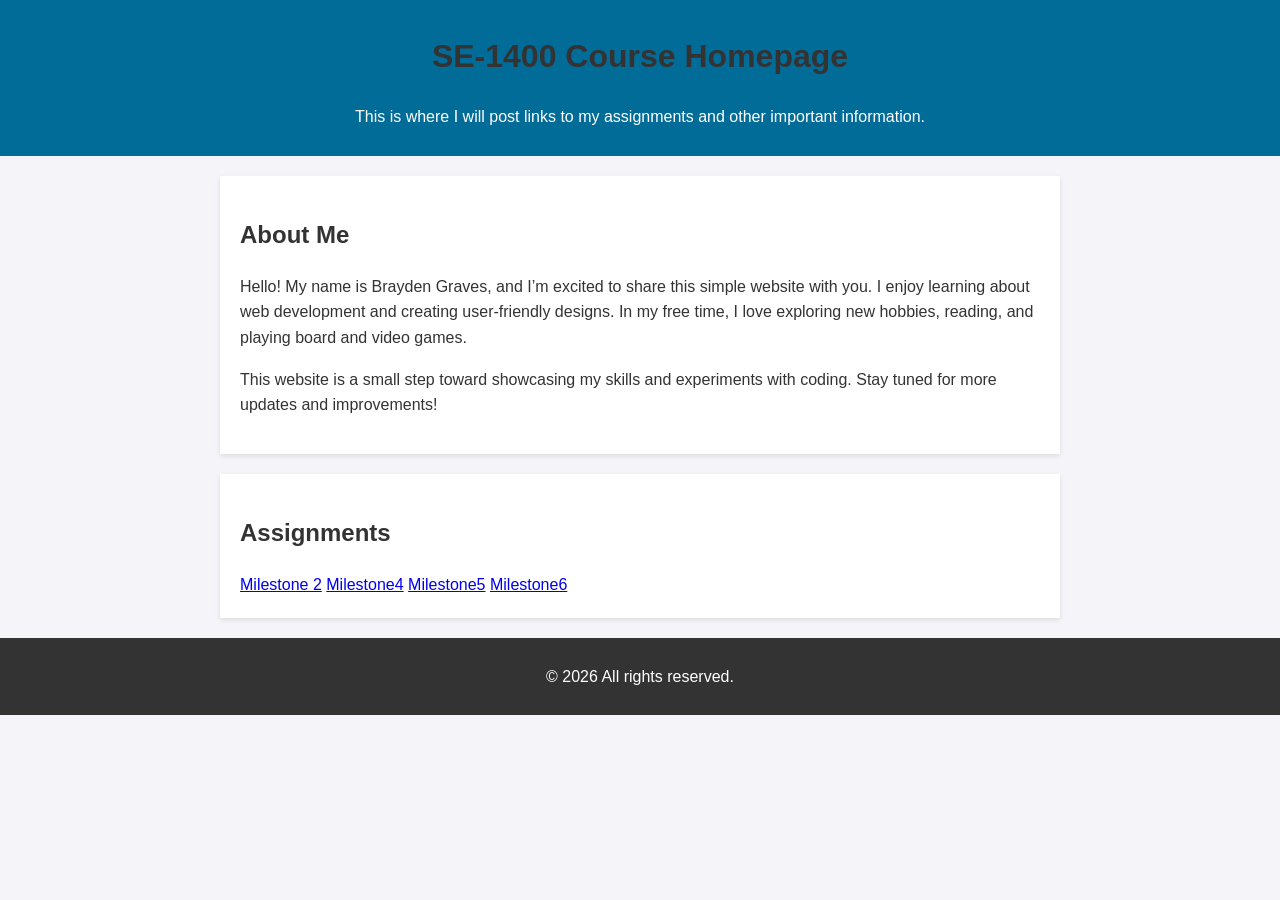
<file: index.html>
<!DOCTYPE html>
<html lang="en">

<head>
    <meta charset="UTF-8">
    <meta name="viewport" content="width=device-width, initial-scale=1.0">
    <meta name="robots" content="noindex, nofollow">
    <title>SE1400 Assignmnet Files</title>
    <style>
        body {
            font-family: Arial, sans-serif;
            line-height: 1.6;
            margin: 0;
            padding: 0;
            background-color: #f4f4f9;
            color: #333;
        }

        header {
            background: #026c99;
            color: white;
            padding: 10px 0;
            text-align: center;
        }

        section {
            max-width: 800px;
            margin: 20px auto;
            padding: 20px;
            background: white;
            box-shadow: 0 2px 5px rgba(0, 0, 0, 0.1);
        }

        h1,
        h2 {
            color: #333;
        }

        ul {
            list-style: none;
            padding: 0;
        }

        ul li {
            margin: 5px 0;
        }

        ul li a {
            color: #026c99;
            text-decoration: none;
            font-weight: bold;
        }

        ul li a:hover {
            text-decoration: underline;
        }

        footer {
            text-align: center;
            padding: 10px;
            margin-top: 20px;
            background: #333;
            color: white;
        }
    </style>
</head>

<body>
    <header>
        <h1>SE-1400 Course Homepage</h1>
        <p>This is where I will post links to my assignments and other important information.</p>
    </header>
    <section>
        <h2>About Me</h2>
        <p>Hello! My name is Brayden Graves, and I’m excited to share this simple website with you. I enjoy learning
            about web development and creating user-friendly designs. In my free time, I love exploring new hobbies,
            reading, and playing board and video games.</p>
        <p>This website is a small step toward showcasing my skills and experiments with coding. Stay tuned for more
            updates and improvements!</p>
    </section>
    <section>
        <h2>Assignments</h2>
        <a href="milestone2/index.html">Milestone 2</a>
        <a href="Milestone4/index.html">Milestone4</a>
        <a href="Milestone5/index.html">Milestone5</a>
        <a href="Milestone6/index.html">Milestone6</a>
    </section>
    <footer>
        <p>&copy; <span id="currentYear"></span> All rights reserved.</p>
    </footer>
    <script>
        document.getElementById('currentYear').textContent = new Date().getFullYear();
    </script>
</body>

</html>
</file>
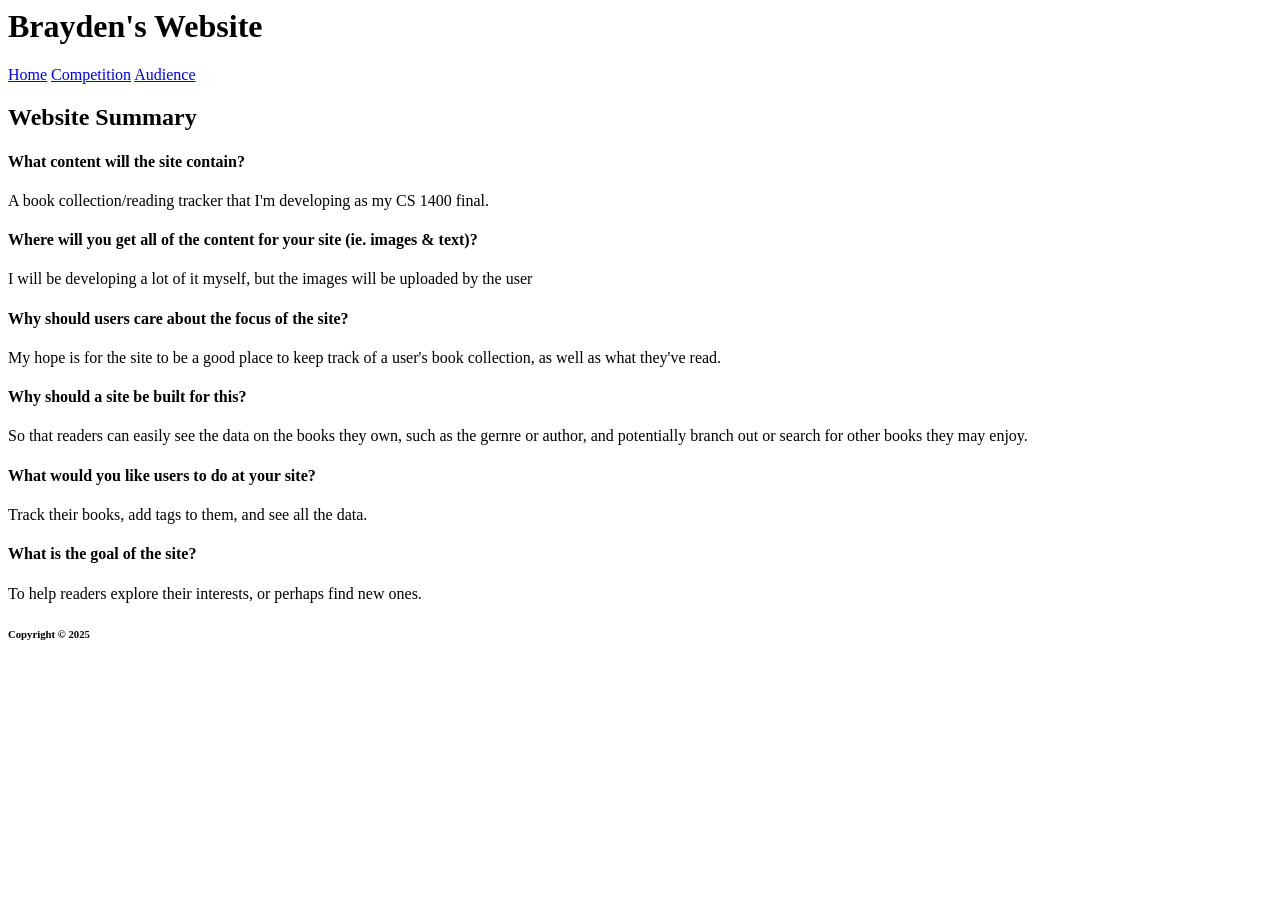
<file: milestone1/index.html>
<html lang="en-US">

<head>
    <title>Brayden's Website</title>
    <meta charset="UTF-8">
    <meta name='robots' content="noindex, nofollow">
</head>

<body>
    <header>
        <h1>Brayden's Website</h1>
    </header>

    <nav>
        <a href='index.html'>Home</a>
        <a href='competition.html'>Competition</a>
        <a href='audience.html'>Audience</a>
    </nav>

    <main>
        <h2>Website Summary</h2>
        <h4>What content will the site contain?</h4>
        <p>A book collection/reading tracker that I'm developing as my CS 1400 final.</p>
        <h4>Where will you get all of the content for your site (ie. images & text)?</h4>
        <p>I will be developing a lot of it myself, but the images will be uploaded by the user</p>
        <h4>Why should users care about the focus of the site?</h4>
        <p>My hope is for the site to be a good place to keep track of a user's book collection, as well as what they've
            read.</p>
        <h4>Why should a site be built for this?</h4>
        <p>So that readers can easily see the data on the books they own, such as the gernre or author, and potentially
            branch out or search for other books they may enjoy.</p>
        <h4>What would you like users to do at your site?</h4>
        <p>Track their books, add tags to them, and see all the data.</p>
        <h4>What is the goal of the site?</h4>
        <p>To help readers explore their interests, or perhaps find new ones.</p>
    </main>

    <footer>
        <h6>Copyright &copy; 2025</h6>
    </footer>
</body>

</html>
</file>
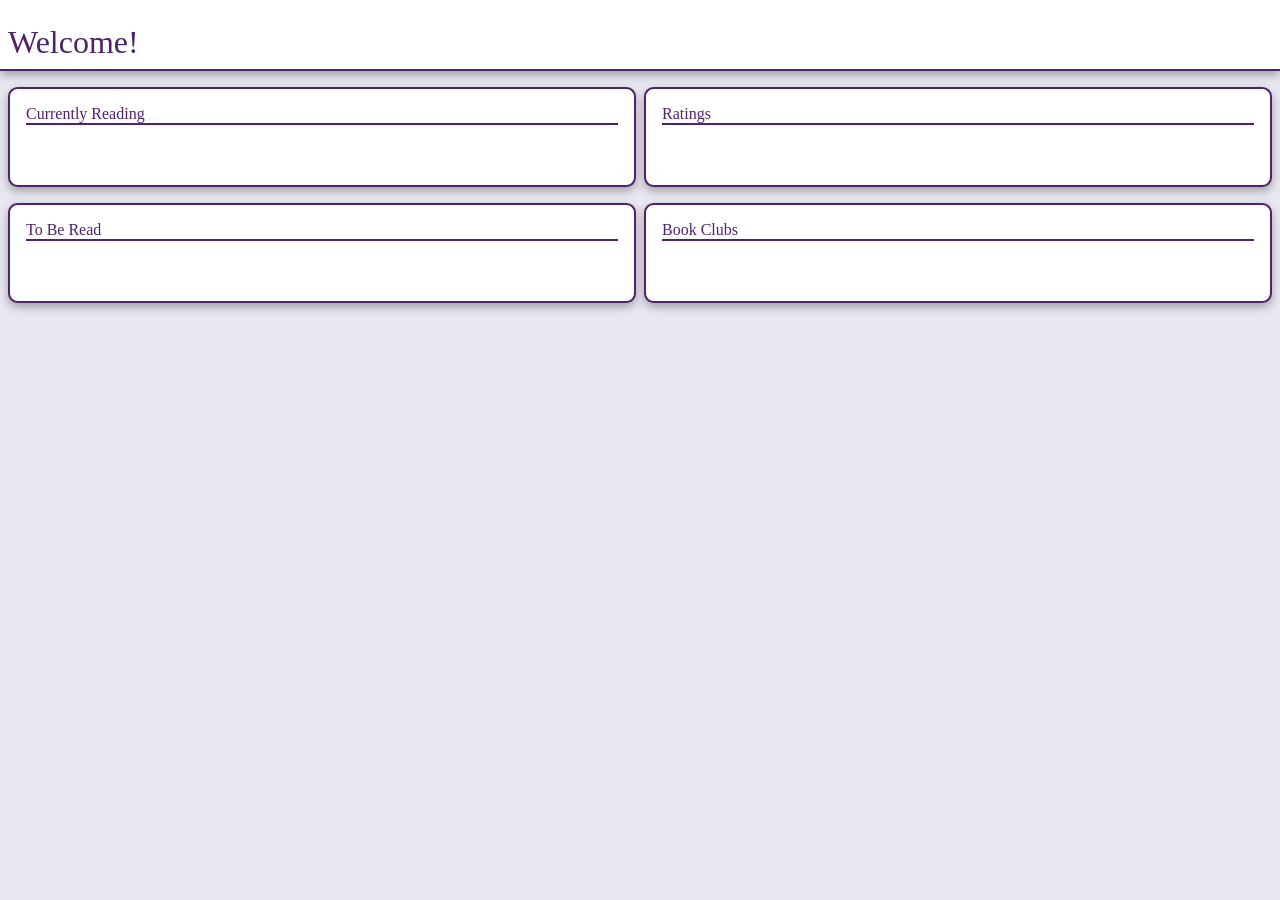
<file: Milestone4/index.html>
<!DOCTYPE HTML>
<html>

<head>
    <link rel='Stylesheet' href="style.css">
</head>
<body>

    
    <header>Welcome!</header>
        
    <div class="shelf left-column">Currently Reading
        <div class="line"></div>
    </div>
    <div class="shelf right-column">Ratings
        <div class="line"></div>
    </div>
    <div class="shelf left-column">To Be Read
        <div class="line"></div>
    </div>
    <div class="shelf right-column">Book Clubs
        <div class="line"></div>
    </div>
        
        

    <footer>

    </footer>

</body>

</html>
</file>
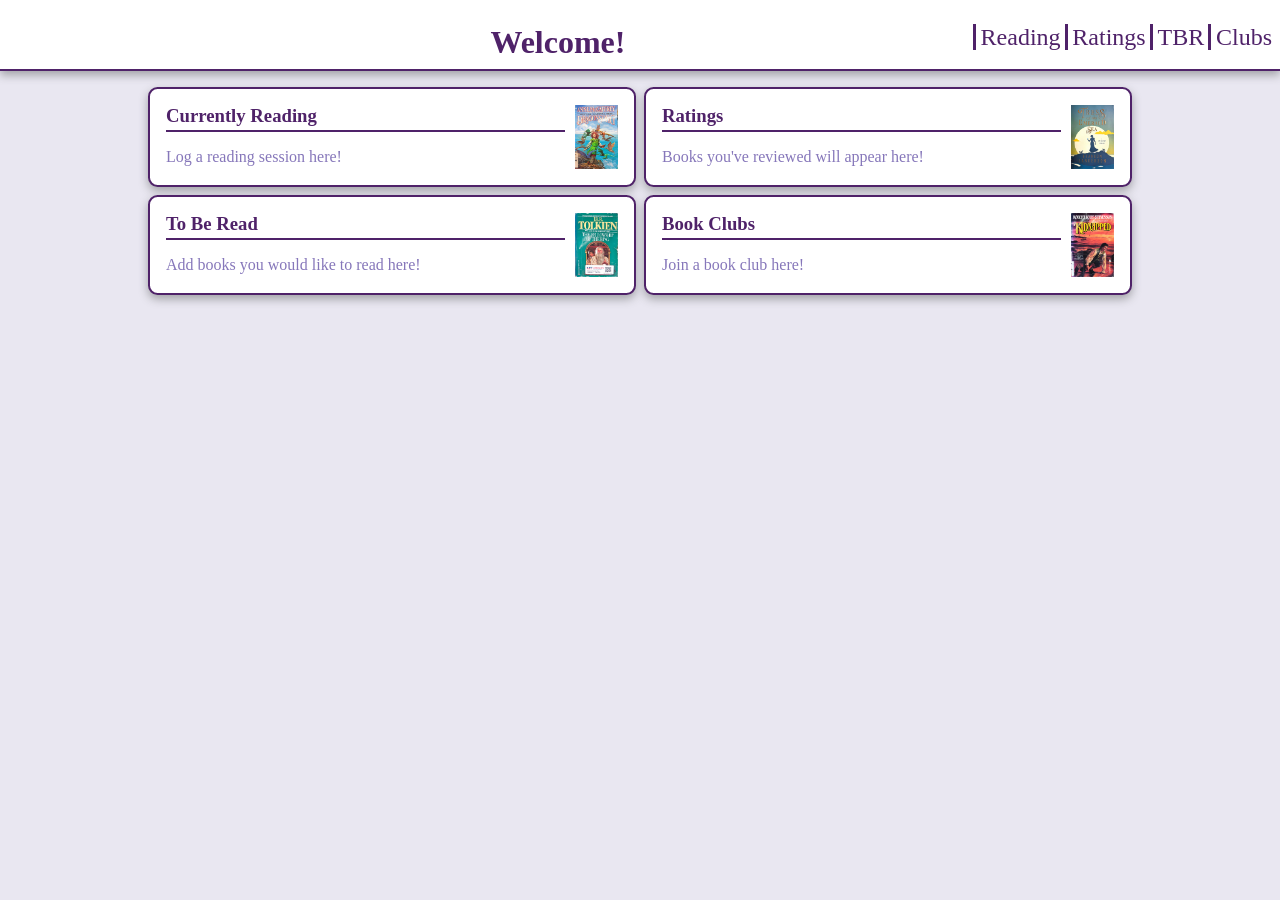
<file: Milestone5/index.html>
<!DOCTYPE HTML>
<html>

<head>
    <link rel='Stylesheet' href="style.css">
</head>

<body>


    <header>
        <h1>Welcome!</h1>
        <nav>
            <a>Reading</a>

            <a>Ratings</a>

            <a>TBR</a>

            <a>Clubs</a>
        </nav>




    </header>
    <article>
        <div class="shelf left-column">
            <div class="span">
                <h3>Currently Reading</h3>
                <div class="line"></div>
                <p>Log a reading session here!</p>
            </div>
            <img src="images/1613.jpg">
        </div>
        <div class="shelf right-column">
            <div class="span">
                <h3>Ratings</h3>
                <div class="line"></div>
                <p>Books you've reviewed will appear here!</p>
            </div>
            <img src="images/1612.jpg">
        </div>
        <div class="shelf left-column">
            <div class="span">
                <h3>To Be Read</h3>
                <div class="line"></div>
                <p>Add books you would like to read here!</p>
            </div>
            <img src="images/1614.jpg">
        </div>
        <div class="shelf right-column">
            <div class="span">
                <h3>Book Clubs</h3>
                <div class="line"></div>
                <p>Join a book club here!</p>
            </div>
            <img src="images/1615.jpg">
        </div>

    </article>

    <footer>

    </footer>

</body>

</html>
</file>
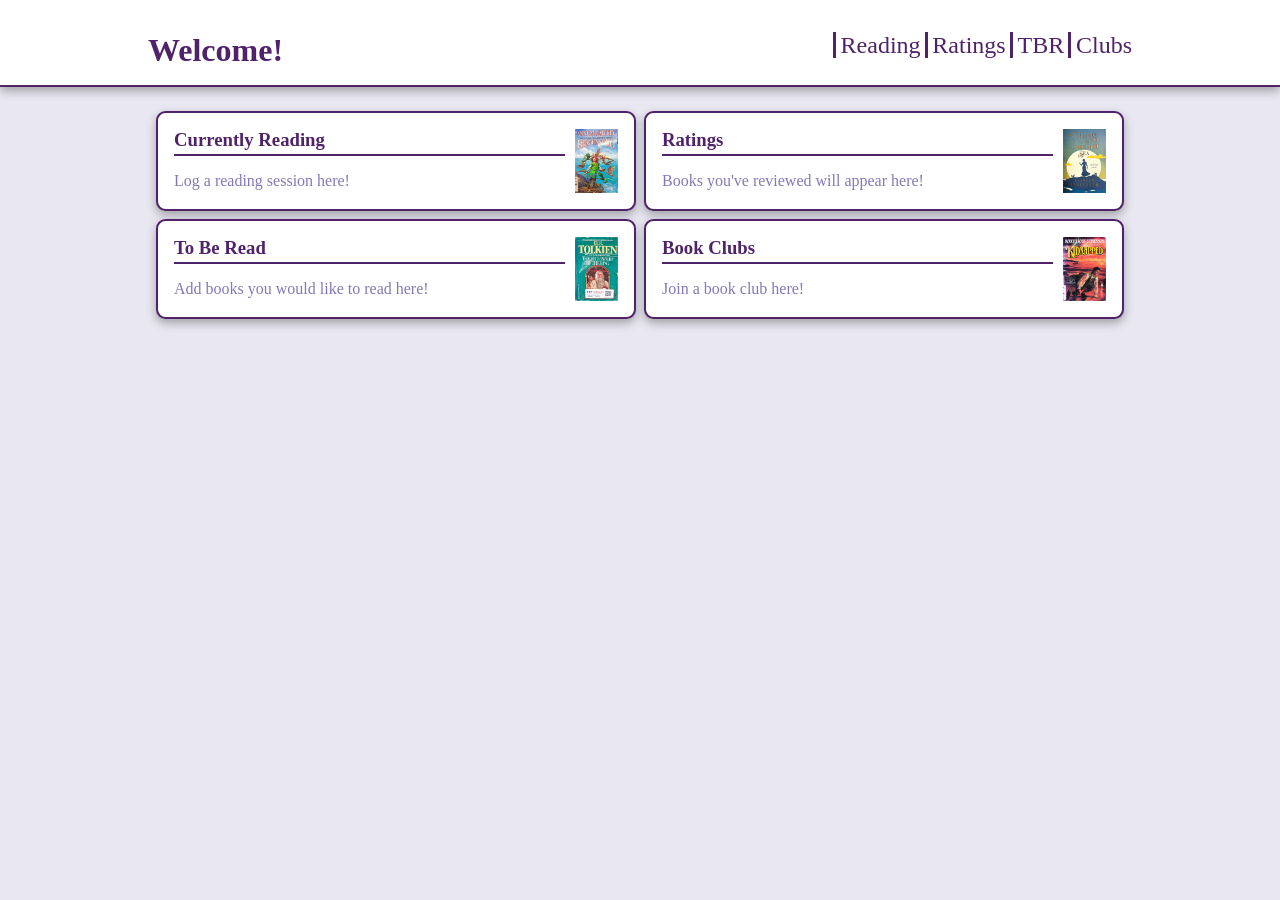
<file: Milestone6/index.html>
<!DOCTYPE HTML>
<html>

<head>
    <link rel='Stylesheet' href="style.css">
    <meta name="viewport" content="width=device-width, initial-scale=1.0">
</head>

<body>


    <header>
        <article>
        <h1>Welcome!</h1>
        <nav>
            <a>Reading</a>

            <a>Ratings</a>

            <a>TBR</a>

            <a>Clubs</a>
        </nav>
        </article>



    </header>
    <article>
        <div class="shelf left-column">
            <div class="span">
                <h3>Currently Reading</h3>
                <div class="line"></div>
                <p>Log a reading session here!</p>
            </div>
            <img src="images/1613.jpg">
        </div>
        <div class="shelf right-column">
            <div class="span">
                <h3>Ratings</h3>
                <div class="line"></div>
                <p>Books you've reviewed will appear here!</p>
            </div>
            <img src="images/1612.jpg">
        </div>
        <div class="shelf left-column">
            <div class="span">
                <h3>To Be Read</h3>
                <div class="line"></div>
                <p>Add books you would like to read here!</p>
            </div>
            <img src="images/1614.jpg">
        </div>
        <div class="shelf right-column">
            <div class="span">
                <h3>Book Clubs</h3>
                <div class="line"></div>
                <p>Join a book club here!</p>
            </div>
            <img src="images/1615.jpg">
        </div>

    </article>

    <footer>

    </footer>

</body>

</html>
</file>
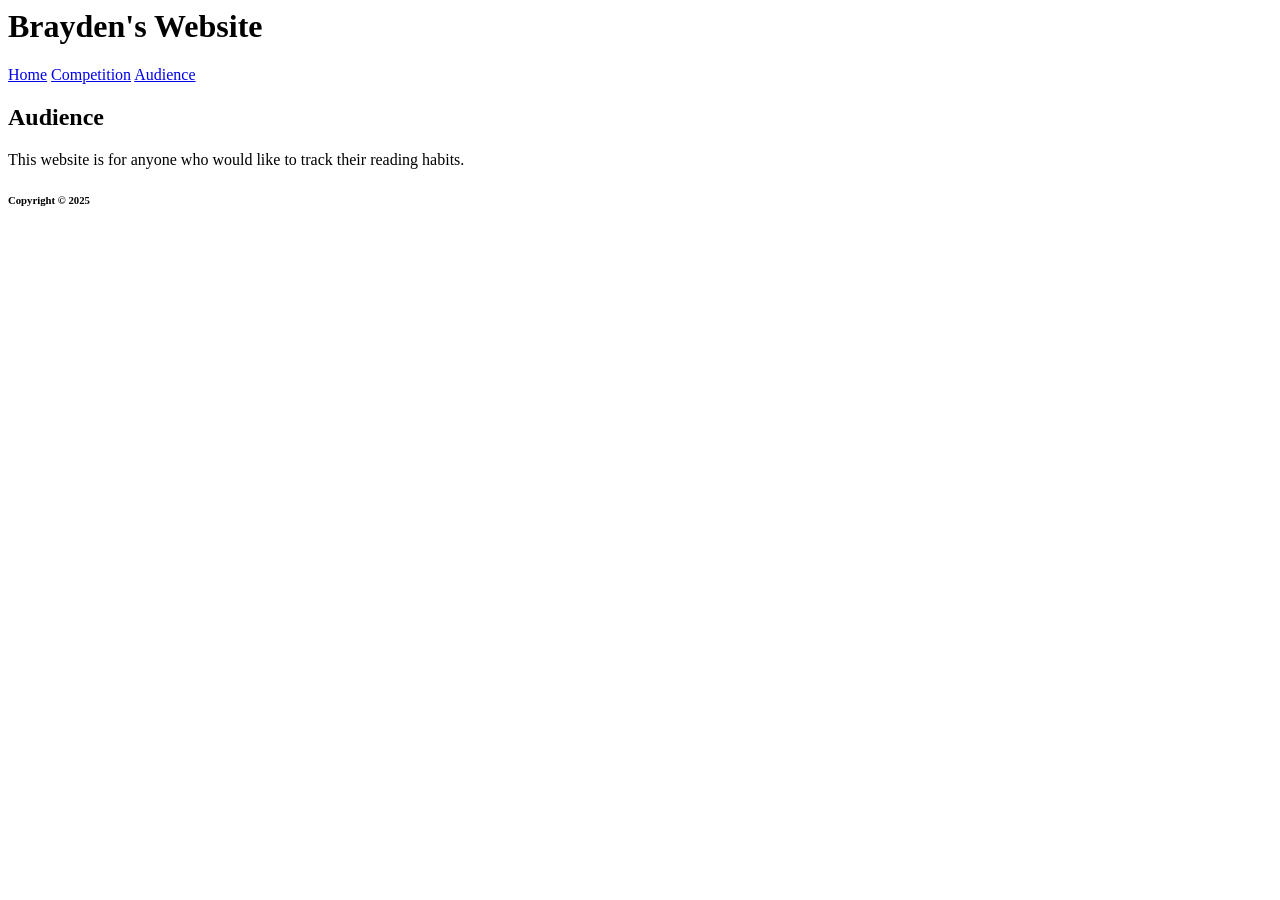
<file: milestone1/audience.html>
<html>
    <head>
        <title>Brayden's Website</title>
        <meta charset="UTF-8">
        <meta name='robots' content="noindex, nofollow">
    </head>
    <body>
        <header>
            <h1>Brayden's Website</h1>
        </header>

        <nav>
            <a href='index.html'>Home</a>
            <a href='competition.html'>Competition</a>
            <a href='audience.html'>Audience</a>
        </nav>

        <main>
            <h2>Audience
            </h2>
            <p>This website is for anyone who would like to track their reading habits.</p>
        </main>

    </body>
    <footer>
        <h6>Copyright &copy; 2025</h6>
    </footer>
</html>
</file>
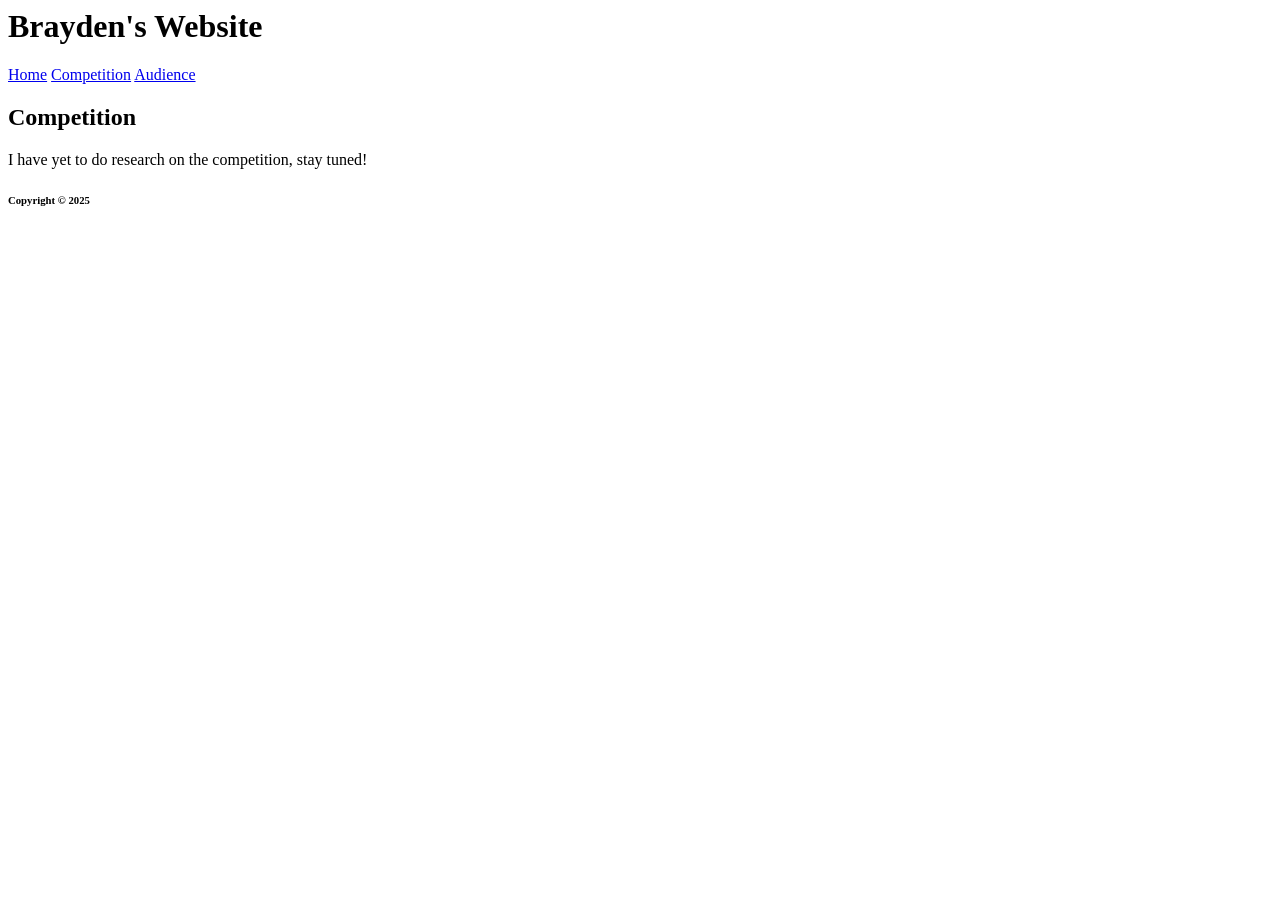
<file: milestone1/competition.html>
<html>
    <head>
        <title>Brayden's Website</title>
        <meta charset="UTF-8">
        <meta name='robots' content="noindex, nofollow">
    </head>
    <body>
        <header>
            <h1>Brayden's Website</h1>
        </header>

        <nav>
            <a href='index.html'>Home</a>
            <a href='competition.html'>Competition</a>
            <a href='audience.html'>Audience</a>
        </nav>

        <main>
            <h2>Competition</h2>
            <p>I have yet to do research on the competition, stay tuned!</p>
        </main>

    </body>
    <footer>
        <h6>Copyright &copy; 2025</h6>
    </footer>
</html>
</file>
<file: Milestone4/style.css>
header {
    grid-column: 1/-1;

    background-color: white;
    border-bottom: solid 2px #4F2269;
    filter: drop-shadow(0 0.3rem 0.3rem #a0a0a5);

    color: #4F2269;
    font-size: 2rem;

    padding: 0.5rem;
    padding-top: 1.5rem;

}

body {
    background-color: #e9e7f1;
    margin: 0;

    display: grid;
    grid-template-columns: 0 1fr 1fr 0;
    gap: 1rem 0.5rem;
}

.shelf {
    background-color: #fff;
    border: #4F2269 solid 2px;
    height: 4rem;
    border-radius: 0.6rem;
    padding: 1rem;
    filter: drop-shadow(0 0.3rem 0.3rem #a0a0a5);

    color: #4F2269;
}

.left-column {
    grid-column: 2;
}

.right-column {
    grid-column: 3;
}

.line{
    background-color: #4F2269;
    width: 100%;
    height: 0.1rem;
}
</file>
<file: Milestone5/style.css>
header {
    grid-column: 1/-1;

    display: grid;
    grid-template-columns: 1fr 1fr;

    background-color: white;
    border-bottom: solid 2px #4F2269;
    filter: drop-shadow(0 0.3rem 0.3rem #a0a0a5);

    color: #4F2269;

    padding: 0.5rem;
    padding-top: 1.5rem;

    & h1 {
        font-size: 2rem;
        grid-column: 2;
        padding: 0;
        margin: 0;
    }

    & nav{
        grid-column: -1;
        margin-bottom: 0;

        & a {
            font-size: 1.5rem;
            margin-bottom: 0;
            padding-left: 0.3rem;
            border-left: #4F2269 solid 3px;
        }
    }
}

body {
    background-color: #e9e7f1;
    margin: 0;

    display: grid;
    grid-template-columns: 1fr minmax(700px, 1000px) 1fr;
    gap: 1rem 0.5rem;
}

article{
    grid-column: 2;

    display: grid;
    grid-template-columns: 0 1fr 1fr 0;
    gap: 0.5rem;

}

.shelf {
    background-color: #fff;
    border: #4F2269 solid 2px;
    height: 4rem;
    border-radius: 0.6rem;
    padding: 1rem;
    filter: drop-shadow(0 0.3rem 0.3rem #a0a0a5);

    color: #4F2269;

    display: flex;
    flex-direction: row;
    flex-wrap: nowrap;
    justify-content: space-between;
    
    & h3{
        margin: 0;
        margin-bottom: 0.2rem;
    }

    & p {
        color: #8677BA;
    }
}

.left-column {
    grid-column: 2;
}

.right-column {
    grid-column: 3;
}

.line {
    background-color: #4F2269;
    width: 100%;
    height: 0.1rem;
}

.span{
    width: 100%;
    margin-right: 10px;
}

.shelf img {
    background-color: #8677BA;
    height: 100%;
    aspect-ratio: 51/76;
    
}

@media (){

}
</file>
<file: Milestone6/style.css>
header {
    grid-column: 1/-1;

    background-color: white;
    border-bottom: solid 2px #4F2269;
    filter: drop-shadow(0 0.3rem 0.3rem #a0a0a5);

    color: #4F2269;

    padding: 0.5rem;
    padding-top: 1.5rem;

    & h1 {
        font-size: 2rem;
        
        padding: 0;
        margin: 0;
    }

    & nav{
        grid-column: -1;
        margin-bottom: 0;

        & a {
            font-size: 1.5rem;
            margin-bottom: 0;
            padding-left: 0.3rem;
            border-left: #4F2269 solid 3px;
        }
    }
}

body {
    background-color: #e9e7f1;
    margin: 0;

    display: grid;
    grid-template-columns: 1fr minmax(0px, 1000px) 1fr;
    
}

article{
    grid-column: 2;

    display: grid;
    gap: 0.5rem;
    

}

.shelf {
    background-color: #fff;
    border: #4F2269 solid 2px;
    height: 4rem;
    border-radius: 0.6rem;
    padding: 1rem;
    filter: drop-shadow(0 0.3rem 0.3rem #a0a0a5);

    color: #4F2269;

    display: flex;
    flex-direction: row;
    flex-wrap: nowrap;
    justify-content: space-between;
    
    & h3{
        margin: 0;
        margin-bottom: 0.2rem;
    }

    & p {
        color: #8677BA;
    }
}



.line {
    background-color: #4F2269;
    width: 100%;
    height: 0.1rem;
}

.span{
    width: 100%;
    margin-right: 10px;
}

.shelf img {
    background-color: #8677BA;
    height: 100%;
    aspect-ratio: 51/76;
    
}

@media (min-width: 700px){
    header{
        

        display: grid;
        grid-template-columns: 1fr minmax(700px, 1000px) 1fr;

        &h{
            grid-column: 2;
        }
        margin-bottom: 0.5rem;
    }
    .left-column {
    grid-column: 2;
}

    .right-column {
        grid-column: 3;
    }
    
    body{
        
        gap: 1rem 0.5rem;
    }

    article{
        display: grid;
        grid-template-columns: 0 1fr 1fr 0;
        margin: 0.5rem;
    }
}
</file>
